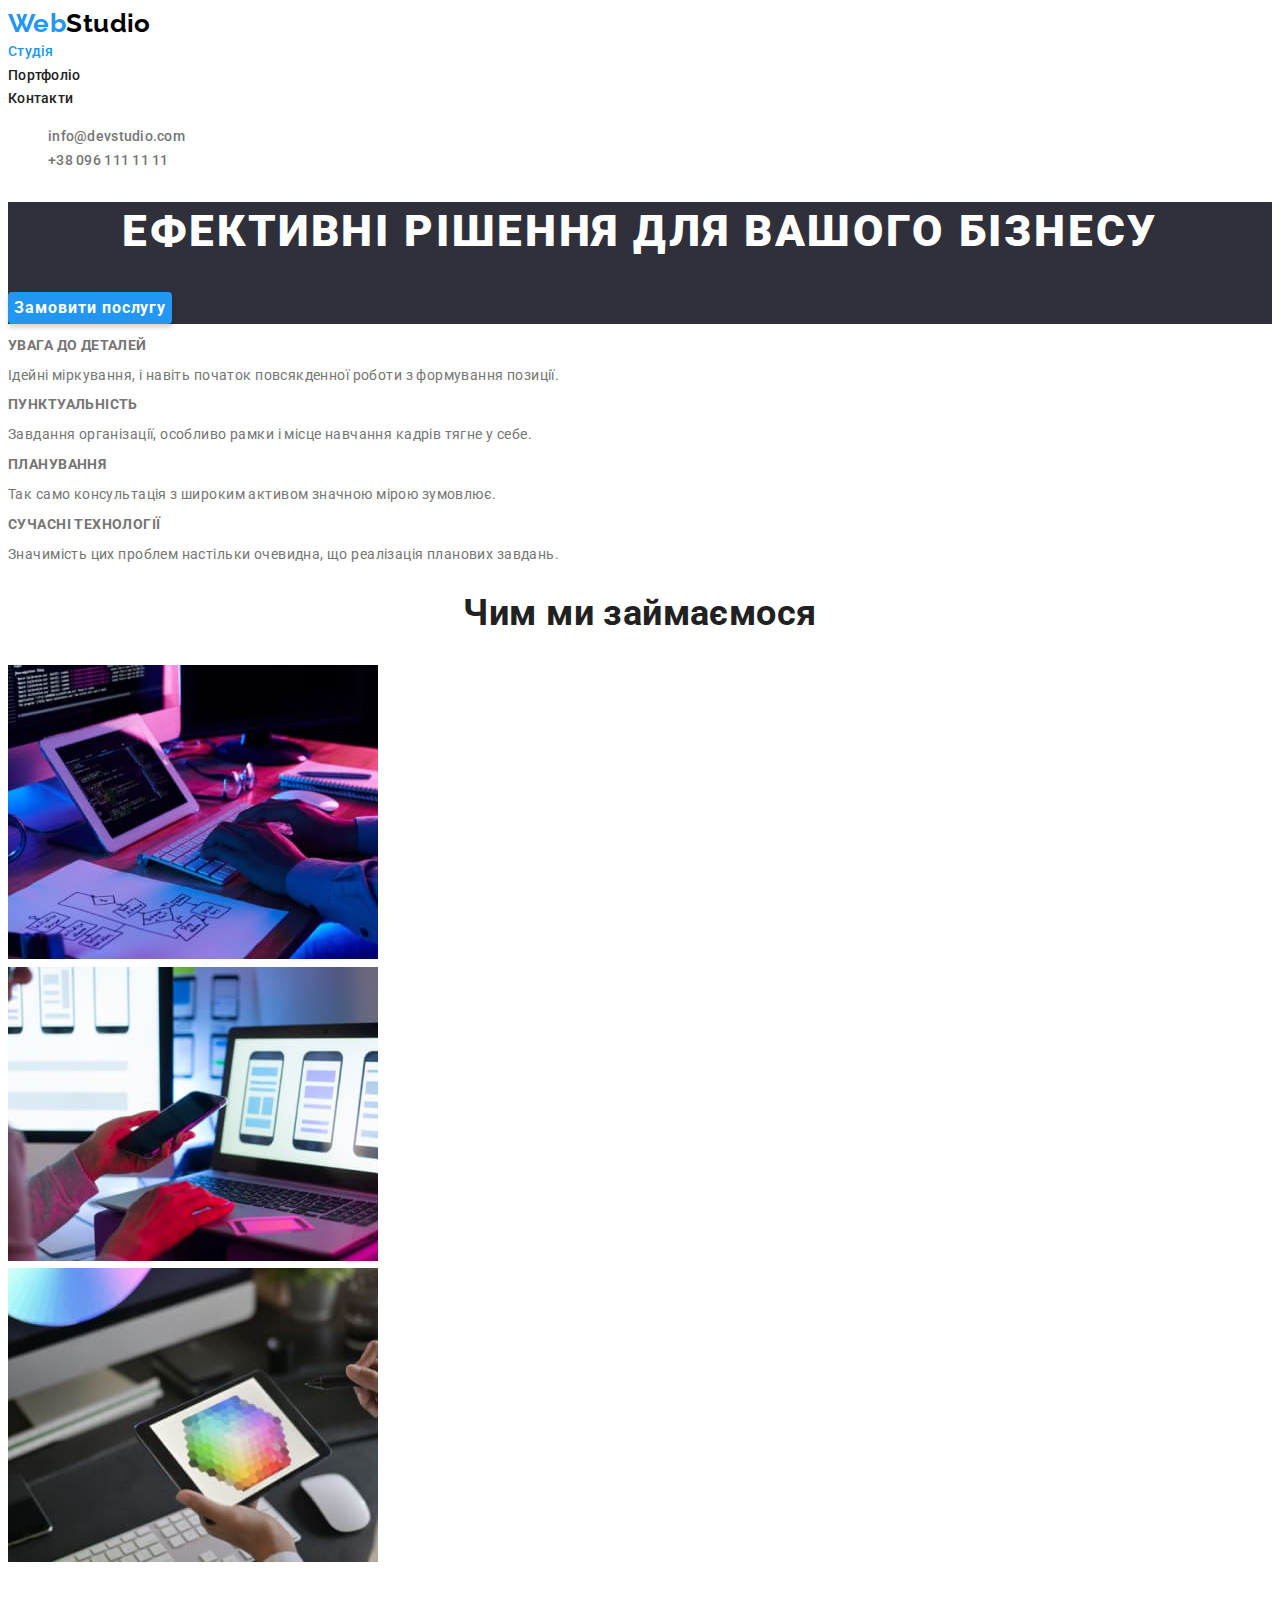
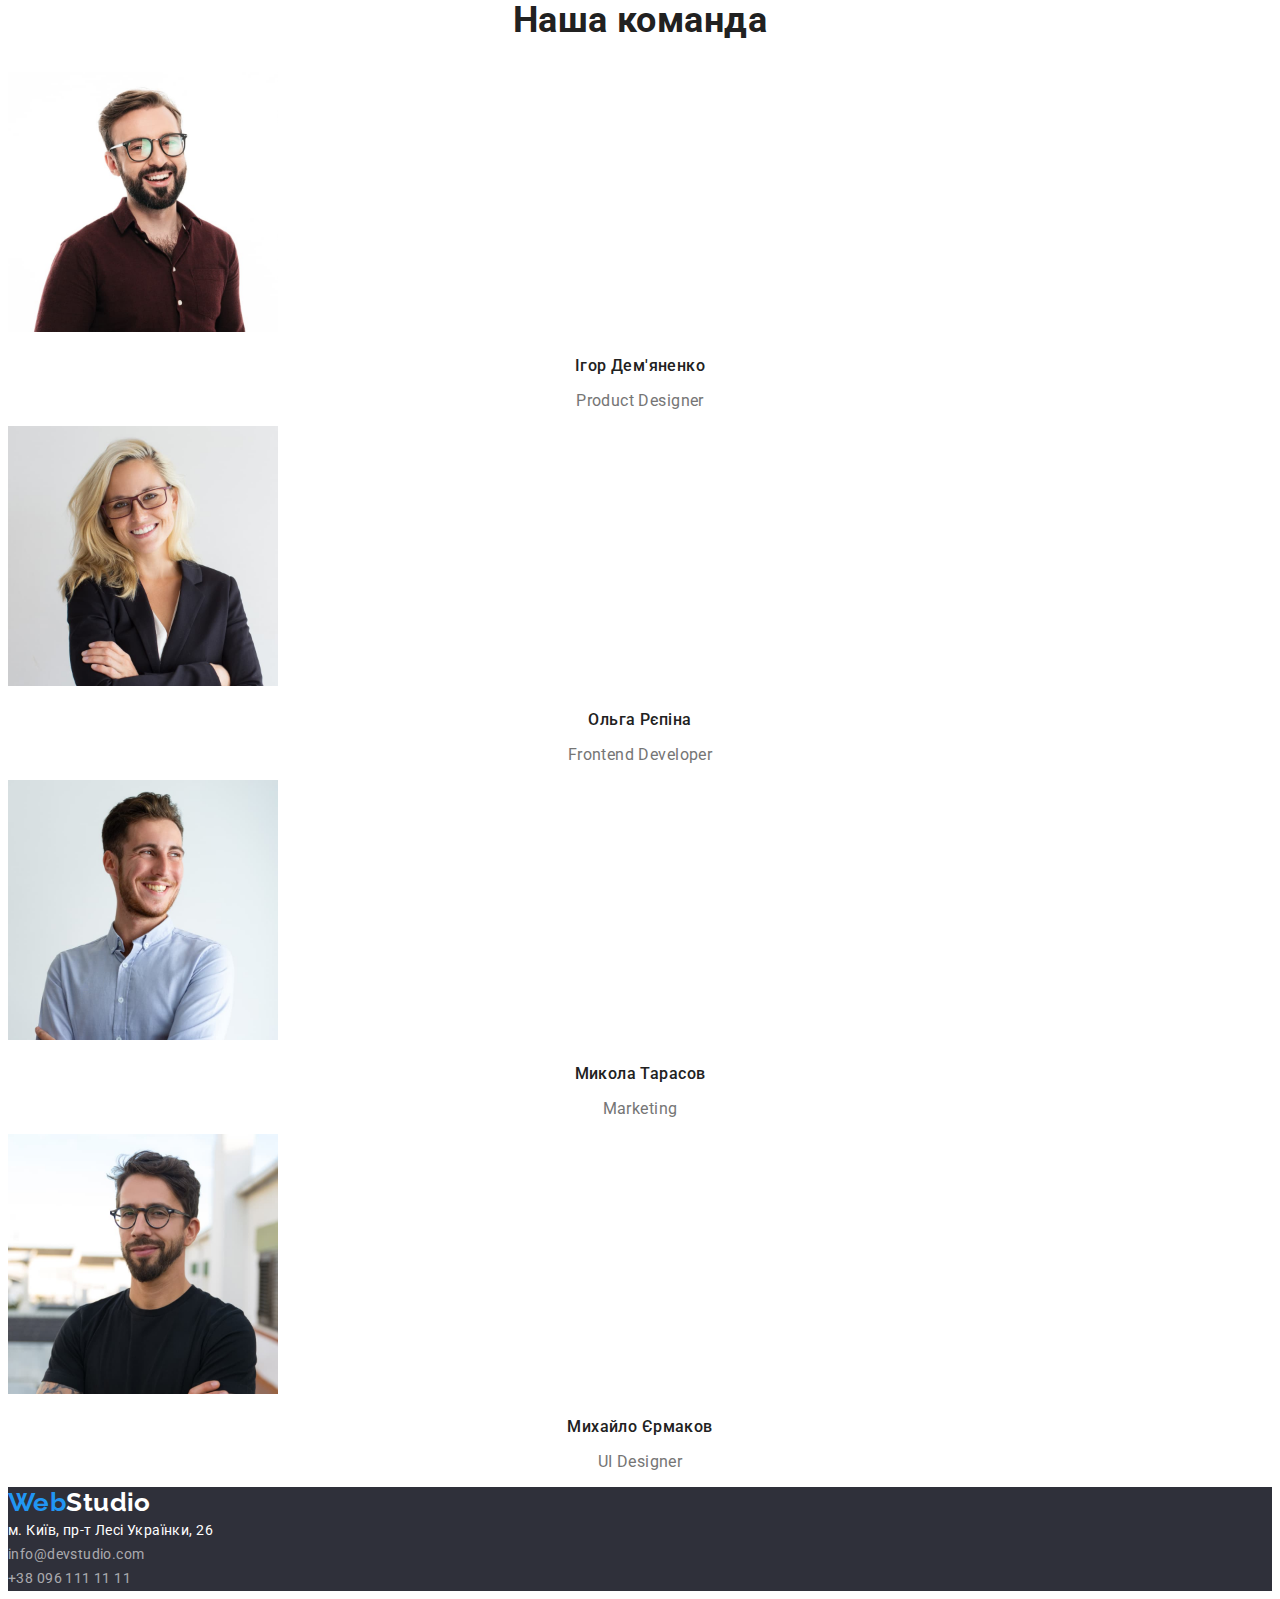
<file: index.html>
<!DOCTYPE html>
<html lang="uk">
  <head>
    <meta charset="UTF-8" />
    <meta http-equiv="X-UA-Compatible" content="IE=edge" />
    <meta
      name="viewport"
      content="width=device-width, initial-scale=1.0"
    />

    <!-------------Favicon code------------->

<link rel="apple-touch-icon" sizes="180x180" href="./images/apple-touch-icon.png">
<link rel="icon" type="image/png" sizes="32x32" href="./images/favicon-32x32.png">
<link rel="icon" type="image/png" sizes="16x16" href="./images/favicon-16x16.png">
<link rel="manifest" href="./images/site.webmanifest">
<link rel="mask-icon" href="./images/safari-pinned-tab.svg" color="#5bbad5">
<meta name="msapplication-TileColor" content="#da532c">
<meta name="theme-color" content="#ffffff">


    <!-----------Title----------->

    <title>Web Studio</title>

    <!------------Fonts------------->

    <link
      rel="preconnect"
      href="https://fonts.googleapis.com"
    />
    <link
      rel="preconnect"
      href="https://fonts.gstatic.com"
      crossorigin
    />
    <link
      href="https://fonts.googleapis.com/css2?family=Raleway:wght@700&family=Roboto:wght@400;500;700;900&display=swap"
      rel="stylesheet"
    />

    <!------------Styles----------->

    <link rel="stylesheet" href="./styles/style.css" />
  </head>
  <body>
    <!-------------Header------------>

    <header class="header">
      <nav>
        <a class="header-logo link" href="./index.html"
          >Web<span class="studio">Studio</span></a
        >
        <ul class="header-list list">
          <li class="header-item">
            <a class="header-link link active" href="./index.html"
              >Студія</a
            >
          </li>
          <li class="header-item">
            <a
              class="header-link link"
              href="./portfolio.html"
              >Портфоліо</a
            >
          </li>
          <li class="header-item">
            <a class="header-link link" href="">Контакти</a>
          </li>
        </ul>
      </nav>
      <ul class="header-contacts list">
        <li class="header-mail-item">
          <a
            class="header-contact link"
            href="mailto:info@devstudio.com"
            >info@devstudio.com</a
          >
        </li>
        <li class="header-phone-item">
          <a
            class="header-contact link"
            href="tel:+380961111111"
            >+38 096 111 11 11</a
          >
        </li>
      </ul>
    </header>

    <!-----------Main information----------->

    <main>
      <!------------Hero section----------->

      <section class="hero">
        <h1 class="hero-title">
          Ефективні рішення для вашого бізнесу
        </h1>
        <button class="hero-btn" type="button">
          Замовити послугу
        </button>
      </section>

      <!-----------Benefits list----------->

      <section class="benefit">
        <h2 class="benefit-title hidden">Переваги</h2>
        <ul class="benefit-list list">
          <li class="benefit-item">
            <h3 class="benefit-title">УВАГА ДО ДЕТАЛЕЙ</h3>
            <p class="benefit-text">
              Ідейні міркування, і навіть початок
              повсякденної роботи з формування позиції.
            </p>
          </li>
          <li class="benefit-item">
            <h3 class="benefit-title">ПУНКТУАЛЬНІСТЬ</h3>
            <p class="benefit-text">
              Завдання організації, особливо рамки і місце
              навчання кадрів тягне у себе.
            </p>
          </li>
          <li class="benefit-item">
            <h3 class="benefit-title">ПЛАНУВАННЯ</h3>
            <p class="benefit-text">
              Так само консультація з широким активом
              значною мірою зумовлює.
            </p>
          </li>
          <li class="benefit-item">
            <h3 class="benefit-title">
              СУЧАСНІ ТЕХНОЛОГІЇ
            </h3>
            <p class="benefit-text">
              Значимість цих проблем настільки очевидна, що
              реалізація планових завдань.
            </p>
          </li>
        </ul>
      </section>

      <!-------------What we do-------------->

      <section>
        <h2 class="we-do-title">Чим ми займаємося</h2>
        <ul class="we-do-list list">
          <li class="we-do-item">
            <img
              src="./images/img1.jpg"
              alt="робота 1"
              width="370"
              height="294"
            />
          </li>
          <li class="we-do-item">
            <img
              src="./images/img2.jpg"
              alt="робота 2"
              width="370"
              height="294"
            />
          </li>
          <li class="we-do-item">
            <img
              src="./images/img3.jpg"
              alt="робота 3"
              width="370"
              height="294"
            />
          </li>
        </ul>
      </section>

      <!---------------Our team------------->

      <section>
        <h2 class="team-title">Наша команда</h2>
        <ul class="team-list list">
          <li class="team-img">
            <img
              src="./images/igor.jpg"
              alt="Ігор"
              width="270"
              height="260"
            />
            <h3 class="team-name">Ігор Дем'яненко</h3>
            <p class="team-prof" lang="en">
              Product Designer
            </p>
          </li>
          <li class="team-img">
            <img
              src="./images/olga.jpg"
              alt="Ольга"
              width="270"
              height="260"
            />
            <h3 class="team-name">Ольга Рєпіна</h3>
            <p class="team-prof" lang="en">
              Frontend Developer
            </p>
          </li>
          <li class="team-img">
            <img
              src="./images/mykola.jpg"
              alt="Микола"
              width="270"
              height="260"
            />
            <h3 class="team-name">Микола Тарасов</h3>
            <p class="team-prof" lang="en">Marketing</p>
          </li>
          <li class="team-img">
            <img
              src="./images/mychailo.jpg"
              alt="Михайло"
              width="270"
              height="260"
            />
            <h3 class="team-name">Михайло Єрмаков</h3>
            <p class="team-prof" lang="en">UI Designer</p>
          </li>
        </ul>
      </section>
    </main>

    <!---------------Footer-------------->

    <footer class="footer">
      <a class="header-logo link" href="./index.html"
        >Web<span class="studio-light">Studio</span></a
      >
      <address class="address">
        <ul class="footer-list list">
          <li class="footer-item">
            <a
              class="footer-address-link link"
              href="https://goo.gl/maps/ReVDaPUDzW8nNMpQ8"
              target="_blank"
              rel="noopener noreferrer"
              >м. Київ, пр-т Лесі Українки, 26</a
            >
          </li>
          <li class="footer-item">
            <a
              class="footer-contact link"
              href="mailto:info@devstudio.com"
              >info@devstudio.com
            </a>
          </li>
          <li class="footer-item">
            <a
              class="footer-contact link"
              href="tel:+380961111111"
              >+38 096 111 11 11</a
            >
          </li>
        </ul>
      </address>
    </footer>
  </body>
</html>
</file>
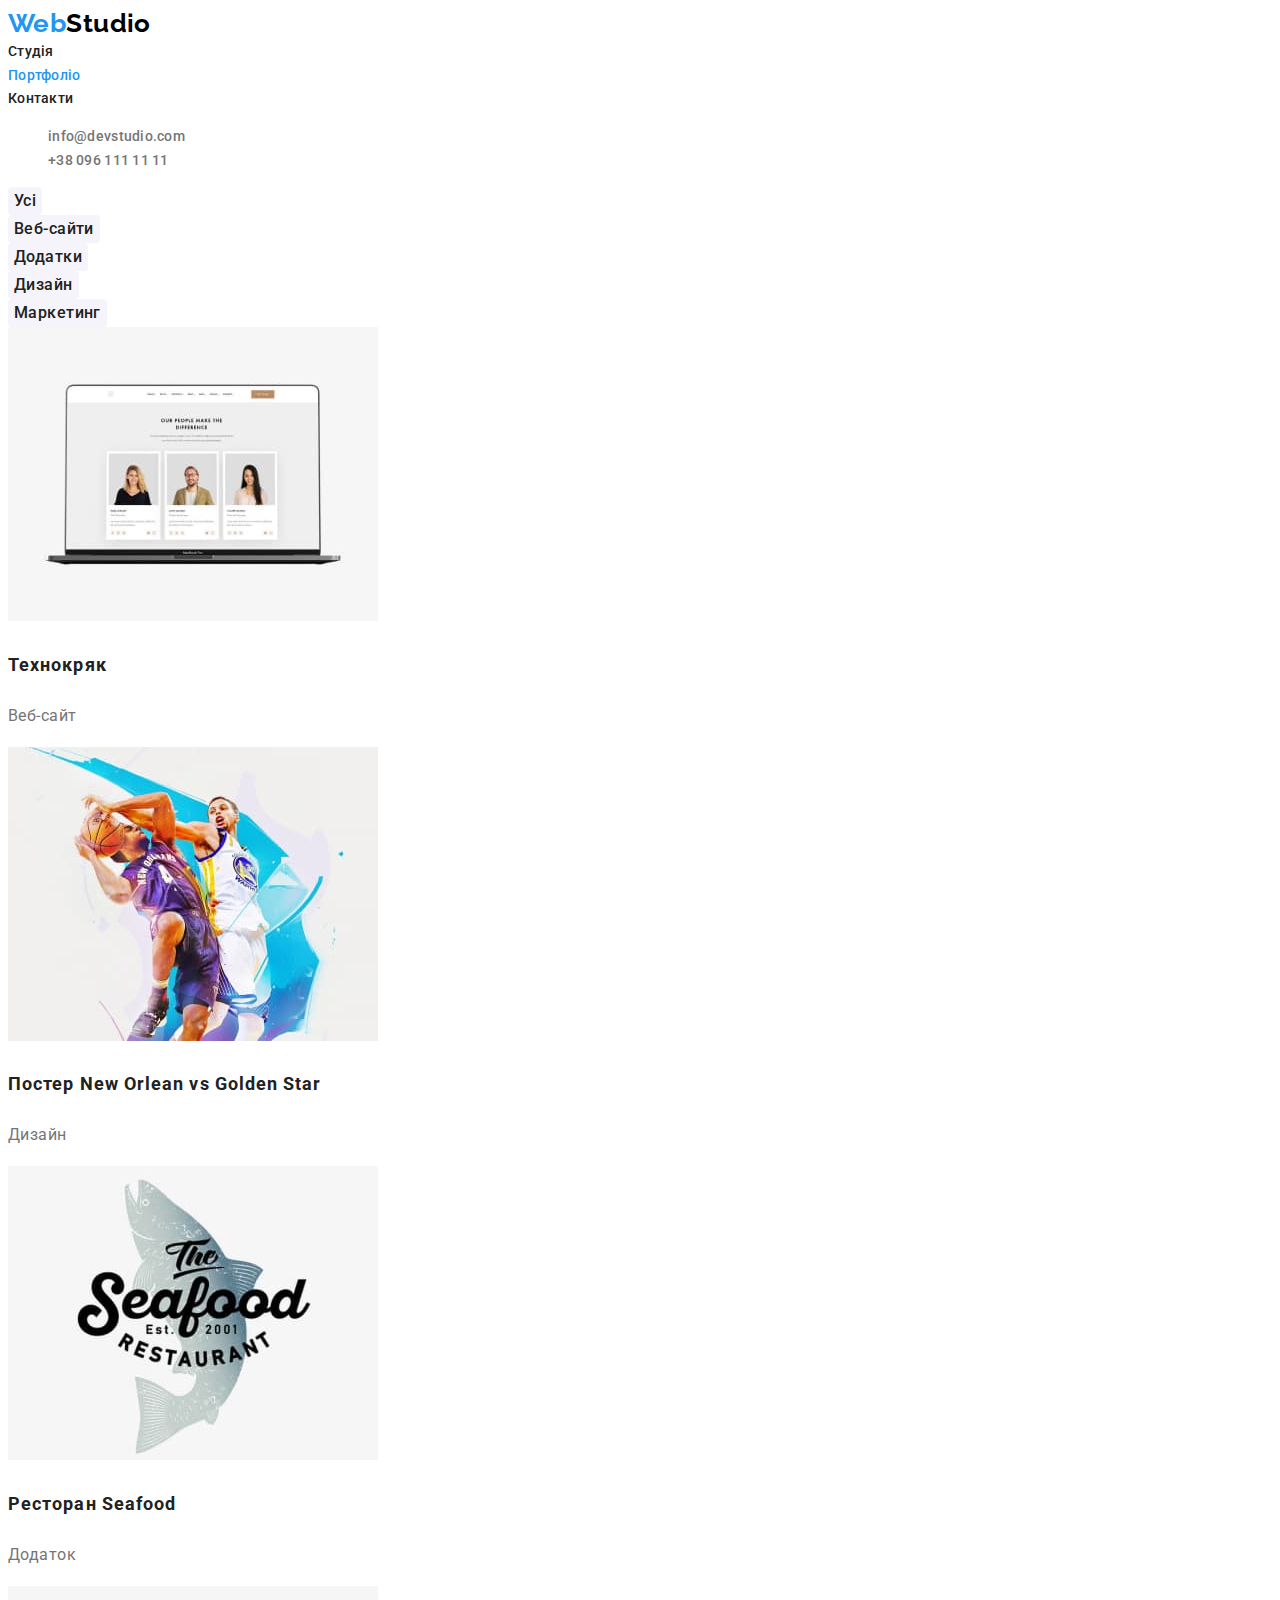
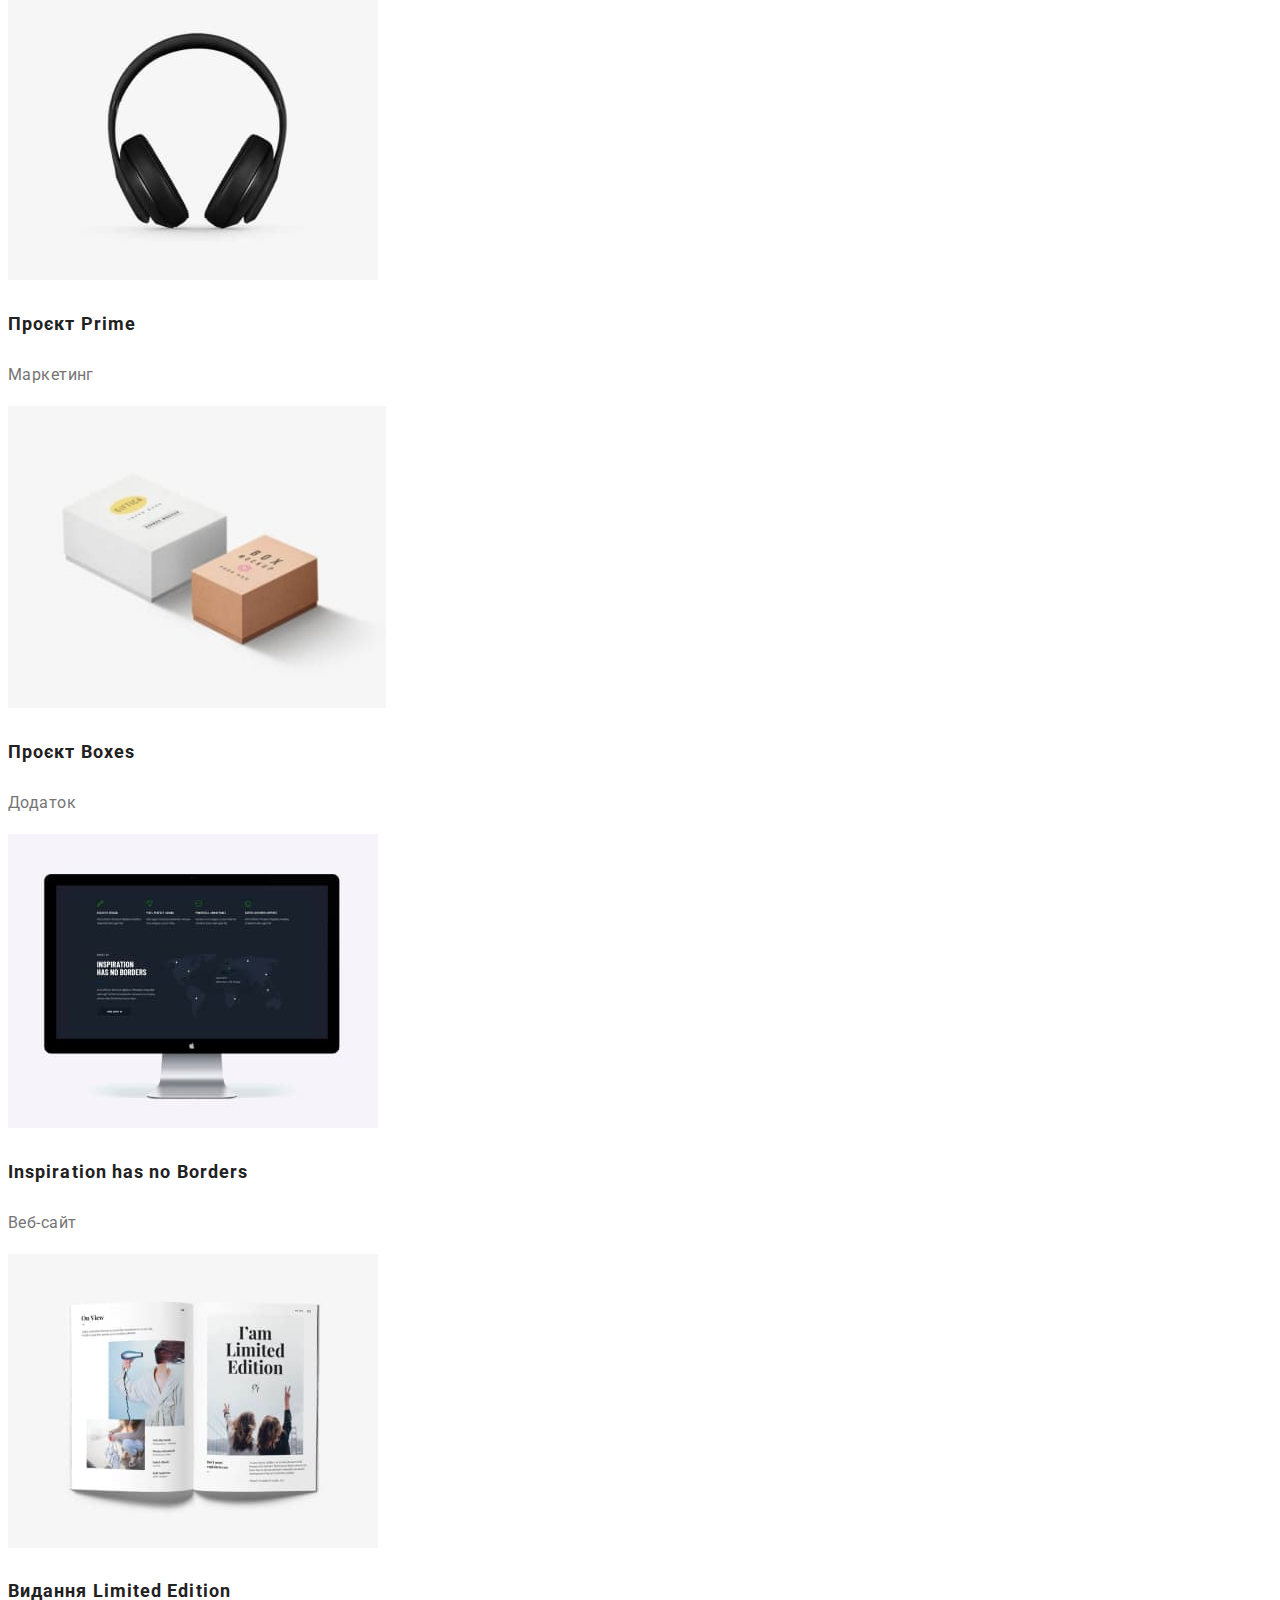
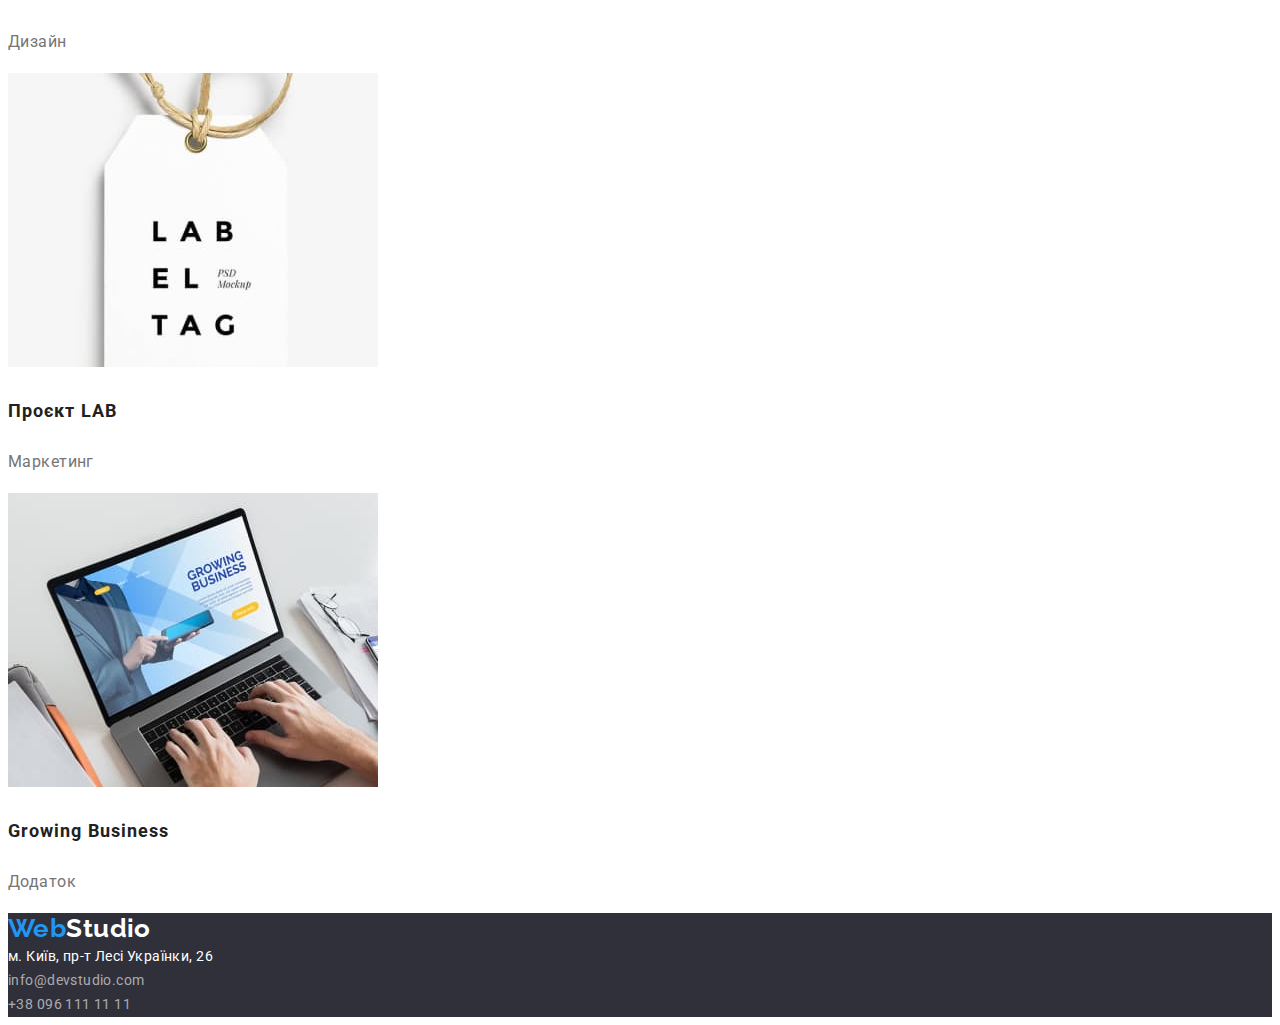
<file: portfolio.html>
<!DOCTYPE html>
<html lang="uk">
  <head>
    <meta charset="UTF-8" />
    <meta http-equiv="X-UA-Compatible" content="IE=edge" />
    <meta
      name="viewport"
      content="width=device-width, initial-scale=1.0"
    />

    <!-------------Favicon code------------->

<link rel="apple-touch-icon" sizes="180x180" href="./images/apple-touch-icon.png">
<link rel="icon" type="image/png" sizes="32x32" href="./images/favicon-32x32.png">
<link rel="icon" type="image/png" sizes="16x16" href="./images/favicon-16x16.png">
<link rel="manifest" href="./images/site.webmanifest">
<link rel="mask-icon" href="./images/safari-pinned-tab.svg" color="#5bbad5">
<meta name="msapplication-TileColor" content="#da532c">
<meta name="theme-color" content="#ffffff">

    <!-----------Title----------->

    <title>Portfolio</title>
    
    <!------------Fonts------------->

    <link
      rel="preconnect"
      href="https://fonts.googleapis.com"
    />
    <link
      rel="preconnect"
      href="https://fonts.gstatic.com"
      crossorigin
    />
    <link
      href="https://fonts.googleapis.com/css2?family=Raleway:wght@700&family=Roboto:wght@400;500;700;900&display=swap"
      rel="stylesheet"
    />

    <!------------Styles----------->

    <link rel="stylesheet" href="./styles/style.css" />
  </head>
  <body>
    <!-------------Header------------>

    <header class="header">
      <nav>
        <a class="header-logo link" href="./index.html"
          >Web<span class="studio">Studio</span></a
        >
        <ul class="header-list list">
          <li class="header-item">
            <a class="header-link link" href="./index.html"
              >Студія</a
            >
          </li>
          <li class="header-item">
            <a
              class="header-link link active"
              href="./portfolio.html"
              >Портфоліо</a
            >
          </li>
          <li class="header-item">
            <a class="header-link link" href="">Контакти</a>
          </li>
        </ul>
      </nav>
      <ul class="header-contacts list">
        <li class="header-mail-item">
          <a
            class="header-contact link"
            href="mailto:info@devstudio.com"
            >info@devstudio.com</a
          >
        </li>
        <li class="header-phone-item">
          <a
            class="header-contact link"
            href="tel:+380961111111"
            >+38 096 111 11 11</a
          >
        </li>
      </ul>
    </header>

    <!-----------Main information----------->

    <main>
      <!------------Portfolio------------>

      <section class="portfolio">
        <h1 class="portfolio-title hidden">Портфоліо</h1>

        <!------------Filters list------------>

        <h2 class="filter-title hidden">Фільтри</h2>
        <ul class="filter-list list">
          <li class="filter-item">
            <button class="filter-btn" type="button">
              Усі
            </button>
          </li>
          <li class="filter-item">
            <button class="filter-btn" type="button">
              Веб-сайти
            </button>
          </li>
          <li class="filter-item">
            <button class="filter-btn" type="button">
              Додатки
            </button>
          </li>
          <li class="filter-item">
            <button class="filter-btn" type="button">
              Дизайн
            </button>
          </li>
          <li class="filter-item">
            <button class="filter-btn" type="button">
              Маркетинг
            </button>
          </li>
        </ul>

        <!------------Projects------------>

        <h2 class="projects hidden">Проекти</h2>
        <ul class="project-list list">
          <li class="project-row">
            <ul class="project-row-list list">
              <li class="project-row-item">
                <img
                  class="project-img"
                  src="./images/Technokriak (1).jpg"
                  alt="Веб-сайт «Технокряк»"
                  height="294"
                  width="370"
                />
                <h3 class="project-title">Технокряк</h3>
                <p class="project-text">Веб-сайт</p>
              </li>
              <li class="project-row-item">
                <img
                  class="project-img"
                  src="./images/Poster NewOrlean (1).jpg"
                  alt="Постер New Orlean vs Golden Star"
                  height="294"
                  width="370"
                />
                <h3 class="project-title">
                  Постер New Orlean vs Golden Star
                </h3>
                <p class="project-text">Дизайн</p>
              </li>
              <li class="project-row-item">
                <img
                  class="project-img"
                  src="./images/Restaurant Seafood (1).jpg"
                  alt="Логотип ресторану «Seafood»"
                  height="294"
                  width="370"
                />
                <h3 class="project-title">
                  Ресторан Seafood
                </h3>
                <p class="project-text">Додаток</p>
              </li>
            </ul>
          </li>
          <li class="project-row">
            <ul class="project-row-list list">
              <li class="project-row-item">
                <img
                  class="project-img"
                  src="./images/Project Prime (1).jpg"
                  alt="Фотографія навушників"
                  height="294"
                  width="370"
                />
                <h3 class="project-title">Проєкт Prime</h3>
                <p class="project-text">Маркетинг</p>
              </li>
              <li class="project-row-item">
                <img
                  class="project-img"
                  src="./images/Project Box (1).jpg"
                  alt="Дві коробки з логотипами проєкту «Boxes»"
                  height="302"
                  width="378"
                />
                <h3 class="project-title">Проєкт Boxes</h3>
                <p class="project-text">Додаток</p>
              </li>
              <li class="project-row-item">
                <img
                  class="project-img"
                  src="./images/Inspiration has no border (1).jpg"
                  alt="Монітор комп'ютера з запущеною сторінкою сайту «Inspiration has no Borders»"
                  height="294"
                  width="370"
                />
                <h3 class="project-title" lang="en">
                  Inspiration has no Borders
                </h3>
                <p class="project-text">Веб-сайт</p>
              </li>
            </ul>
          </li>
          <li class="project-row">
            <ul class="project-row-list list">
              <li class="project-row-item">
                <img
                  class="project-img"
                  src="./images/Limited Edition (1).jpg"
                  alt="Розгорнуті сторінки журналу «Limited Edition»"
                  height="294"
                  width="370"
                />
                <h3 class="project-title">
                  Видання Limited Edition
                </h3>
                <p class="project-text">Дизайн</p>
              </li>
              <li class="project-row-item">
                <img
                  class="project-img"
                  src="./images/Project Lab (1).jpg"
                  alt="Бирка з написом «LAB EL TAG»"
                  height="294"
                  width="370"
                />
                <h3 class="project-title">Проєкт LAB</h3>
                <p class="project-text">Маркетинг</p>
              </li>
              <li class="project-row-item">
                <img
                  class="project-img"
                  src="./images/Growing business (1).jpg"
                  alt="Ноутбук з запущеною стартовою сторінкою додатка «Growing Business»"
                  height="294"
                  width="370"
                />
                <h3 class="project-title" lang="en">
                  Growing Business
                </h3>
                <p class="project-text">Додаток</p>
              </li>
            </ul>
          </li>
        </ul>
      </section>
    </main>

    <!---------------Footer-------------->

    <footer class="footer">
      <a class="header-logo link" href="./index.html"
        >Web<span class="studio-light">Studio</span></a
      >
      <address class="address">
        <ul class="footer-list list">
          <li class="footer-item">
            <a
              class="footer-address-link link"
              href="https://goo.gl/maps/ReVDaPUDzW8nNMpQ8"
              target="_blank"
              rel="noopener noreferrer"
              >м. Київ, пр-т Лесі Українки, 26</a
            >
          </li>
          <li class="footer-item">
            <a
              class="footer-contact link"
              href="mailto:info@devstudio.com"
              >info@devstudio.com
            </a>
          </li>
          <li class="footer-item">
            <a
              class="footer-contact link"
              href="tel:+380961111111"
              >+38 096 111 11 11</a
            >
          </li>
        </ul>
      </address>
    </footer>
  </body>
</html>
</file>
<file: styles/style.css>
/* ---------Webstudio------- */

:root {

    /* ----fonts---- */

    --main-font: 'Roboto', sans-serif;
    --secondary-font: 'Raleway', sans-serif;
  
    /* ----text colors---- */

    --main-text-color: #212121;
    --content--text-color: #757575;
    --selected-text-color: #2196f3;
    --light-text-color: #ffffff;
    --dark-text-color: #000000;
  
    /* ----background colors---- */

    --main-bg-color: #2f303a;
    --button-bg-main-color: #2196f3;
    --button-bg-secondary-color: #f5f4fa;
  }

 /* ----main text---- */

body {
    font-family: var(--main-font);
    font-size: 14px;
    line-height: 1.7;
    letter-spacing: 0.03em;  
    color: var(--main-text-color);
  }
  .hidden 
  { 
    position: absolute; 
    width: 1px; 
    height: 1px; 
    margin: -1px; 
    clip: rect(0, 0, 0, 0); 
  }

  /* ------Link general------ */
  
  .header-logo, .header-link, .header-contact, .footer-address-link, .footer-contact  
  {
    text-decoration: inherit;
    color: inherit;
  }
  .header-logo:hover, .header-link:hover, .header-contact:hover, .footer-address-link:hover, .footer-contact:hover,header-logo:focus, .header-link:focus, .header-contact:focus, .footer-address-link:focus, .footer-contact:focus {
    color: var(--selected-text-color);
    outline: transparent;
  }

  /* ------Button general------ */
  .hero-btn, .filter-btn
  {
    font-family: inherit;
    border: none;
    cursor: pointer;
  }
/* ------List general------ */
.header-list, .benefit-list, .we-do-list, .team-list, .footer-list, .filter-list, .project-list, .project-row-list {
    list-style-type: none;
    text-indent: 0;
    margin: 0;
    padding: 0;
  } 
.list {
    list-style: none;
}
.link {
    text-decoration: none;}

 .hidden {
    font-size: 0;
}   

/* ------Header------ */
.header-logo {
    font-family: var(--secondary-font);
  font-weight: 700;
  font-size: 26px;
  line-height: 1.19;
  color: var(--selected-text-color);
}
.studio {
    color: var(--dark-text-color);
  }
.header-link, .header-contact {
        font-weight: 500;
    font-size: 14px;
    line-height: 1.14;
    letter-spacing: 0.02em;
}
.header-link {
    color: var( --main-text-color);
}
.header-contact {
    color: var( --content--text-color)
}

/* .........Hero.......... */
.hero {
    background-color: var(--main-bg-color);
}
.hero-title {
    font-weight: 900;
  font-size: 44px;
  line-height: 1.36;
  text-align: center;
  letter-spacing: 0.06em;
  text-transform: uppercase;
  color: var(--light-text-color);
}
.hero-btn { background-color: var(--button-bg-main-color);
    box-shadow: 0px 4px 4px rgba(0, 0, 0, 0.15);
    border-radius: 4px;
  
    font-weight: 700;
    font-size: 16px;
    line-height: 1.875;
    display: flex;
    align-items: center;
    text-align: center;
    letter-spacing: 0.06em;
    color: var(--light-text-color);
  }

/* ------ Benefits list ------- */

.benefit-item {
    line-height: 1.14;
    color: var(--content--text-color);
}
.benefit-title {
    font-weight: 700;
    font-size: inherit;
    line-height: 1.14;
    text-transform: uppercase;
  }

/* ----- What we do ----- */

.we-do-title, .team-title
{
    font-weight: 700;
    font-size: 36px;
    line-height: 1.166;
    text-align: center;
  }

  /* ----- Our team ----- */

  .team-name, .team-prof
    {
        font-size: 16px;
        line-height: 1.19;
        text-align: center;
  }
  .team-name {
    font-weight: 500;
  }
  .team-prof {
    color: var(--content--text-color);
  }

  /* ------ Footer ------ */

  .footer {
    background-color: var(--main-bg-color);
  }
  .studio-light {
        color: var(--light-text-color);
      }
  .address {
    font-style: inherit;
  }
  .footer-address-link {
    font-weight: 400;
font-size: 14px;
line-height: 1.71;
letter-spacing: 0.03em;
color: var(--light-text-color);
}
.footer-contact {
    line-height: 1.71;
  color: rgba(255, 255, 255, 0.6);
}

/* ----- Portfolio ------- */

.filter-btn {
    background-color: var(--button-bg-secondary-color);
    border-radius: 4px;
  
    font-weight: 500;
    font-size: 16px;
    line-height: 1.625;
    text-align: center;
    letter-spacing: inherit;
    color: inherit;
  }
  .filter-btn:hover, .filter-btn:focus {
    background-color: var(--button-bg-main-color);
    color: var(--light-text-color);
  }
  .project-title {
    font-weight: 700;
    font-size: 18px;
    line-height: 2;
    letter-spacing: 0.06em;
  }
  .project-text {
    font-size: 16px;
    line-height: 1.875;
    color: var(--content--text-color);
  }

  /* ------ When active page ----- */
  .active {
    color: var(--selected-text-color);
  }
</file>
